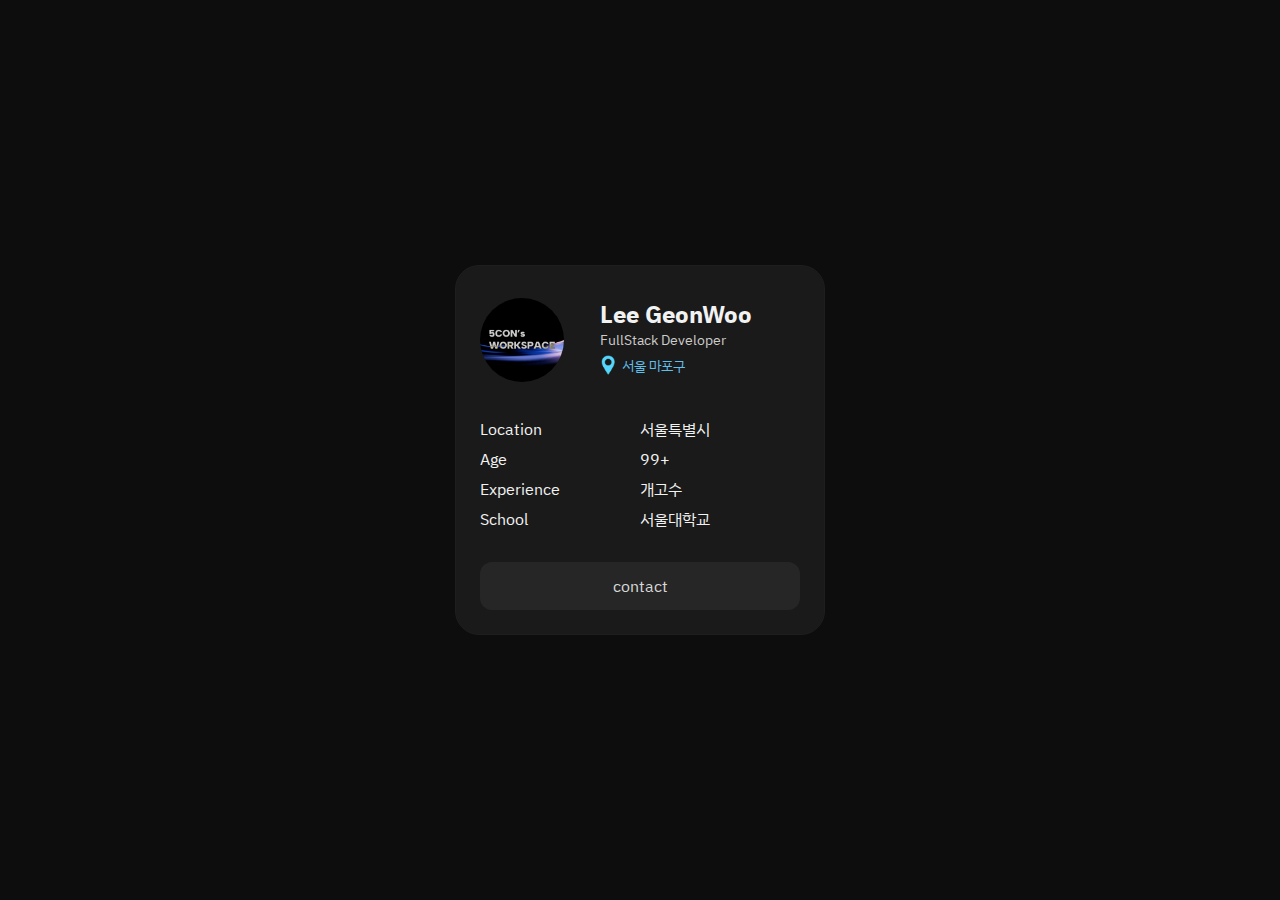
<file: index.html>
<!DOCTYPE html>
<html lang="kr">

<head>
    <meta charset="UTF-8">
    <meta name="viewport" content="width=device-width, initial-scale=1.0">
    <link rel="stylesheet" href="style.css">
    <link rel="stylesheet" href="nstyle.css">
    <style>
        @import url('https://fonts.googleapis.com/css2?family=IBM+Plex+Sans+KR:wght@100;200;300;400;500;600;700&display=swap');
    </style>
    <title>Document</title>
</head>

<body class="color__bg--dark-5">
    <div class="container color__bg--dark-10 corner-4">
        <header class="headInfo">
            <img src="5con_workspace.png" alt="오콘" class="corner-0">
            <div class="nameInfo">
                <h2 class="bold color__text--white-95">Lee GeonWoo</h2>
                <p class="color__text--white-80">FullStack Developer</p>
                <div class="location-contaianer">
                    <img src="location_ic.png" alt="location">
                    <p>서울 마포구</p>
                </div>
            </div>
        </header>

        <section class="details">
            <dl>
                <div class="detail-item">
                    <dt>Location</dt>
                    <dd>서울특별시</dd>
                </div>
                <div class="detail-item">
                    <dt>Age</dt>
                    <dd>99+</dd>
                </div>
                <div class="detail-item">
                    <dt>Experience</dt>
                    <dd>개고수</dd>
                </div>
                <div class="detail-item">
                    <dt>School</dt>
                    <dd>서울대학교</dd>
                </div>
            </dl>
        </section>

        <button class="color__bg--dark-15 color__text--white-85 corner-2 regular">contact</button>
    </div>
</body>

</html>
</file>
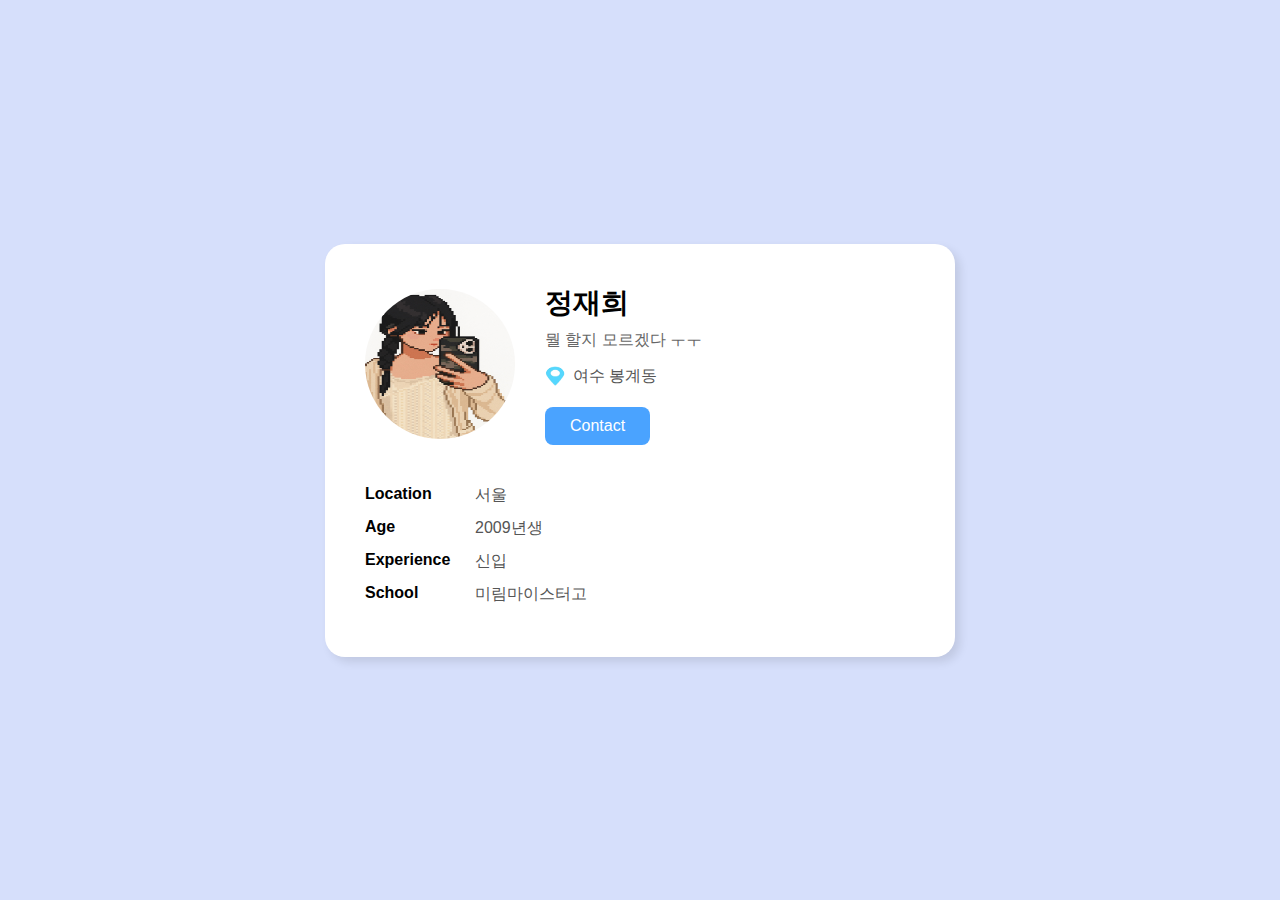
<file: CPU.html>
<!DOCTYPE html>
<html lang="ko">
<head>
    <meta charset="UTF-8">
    <meta name="viewport" content="width=device-width, initial-scale=1.0">
    <title>Profile Card</title>
    <style>
        body {
            background-color: #d6dffb; 
            font-family: 'Pretendard', sans-serif; 
            /* flex를 사용해 프로필 카드를 화면 정중앙에 배치 */
            display: flex;
            justify-content: center; /* 가로 방향 중앙 정렬 */
            align-items: center;    /* 세로 방향 중앙 정렬 */
            height: 100vh;         
            margin: 0;              
        }

        .profile-card {
            width: 550px;
            background-color: white;
            border-radius: 20px; 
            box-shadow: 5px 5px 10px rgba(0, 0, 0, 0.1); /* 카드에 그림자 효과 */
            padding: 40px;
        }
        .profile-header {
            display: flex; 
            align-items: center; 
            margin-bottom: 40px;
        }
        .profile-header img {
            width: 150px;
            height: 150px;
            border-radius: 50%; /* 이미지를 원형 */
            margin-right: 30px; 
        }
        .profile-text {
            text-align: left; 
        }

        .profile-text h1 {
            margin: 0 0 8px 0; /*위, 왼쪽, 오른쪽 여백은 0, 아래쪽 여백 8 */
            font-size: 28px;
            font-weight: 700;
        }

        .profile-text h5 {
            margin: 0 0 15px 0;
            font-size: 16px;
            font-weight: 400; 
            color: #666; 
        }
        .location {
            display: flex;
            align-items: center;
            margin-bottom: 20px;
            font-size: 16px;
            color: #555;
        }
        .location img {
            width: 20px;
            height: 20px;
            margin-right: 8px; /* 아이콘과 텍스트 사이 간격 */
        }

        .contact-btn {
            background-color: #4aa3ff;
            color: white;
            border: none; /* 테두리 제거 */
            padding: 10px 25px; /* 버튼 안쪽 여백 */
            border-radius: 8px;
            cursor: pointer; /* 마우스를 올리면 손가락 모양으로 변경 */
            font-size: 16px;
        }
        .contact-btn:hover {
            background-color: #2e8af7;
        }
        .profile-info {
            text-align: left;
            margin-bottom: 0;
        }
        .profile-info p {
            display: flex; 
            font-size: 16px;
            margin: 0 0 12px 0;
        }
        
        .profile-info strong {
            font-weight: 600;
            color: #000;
            width: 110px;
        }
        .profile-info span {
            color: #555;
        }
    </style>
</head>
<body>
    <section class="profile-card">
        <div class="profile-header">
            <img src="profile.jpg" alt="profile picture">
            <div class="profile-text">
                <h1>정재희</h1>
                <h5>뭘 할지 모르겠다 ㅜㅜ</h5>
                <div class="location">
                    <img src="hw.png" alt="location icon">
                    <span>여수 봉계동</span>
                </div>
                <button class="contact-btn">Contact</button>
            </div>
        </div>
        <div class="profile-info">
            <p><strong>Location</strong> <span>서울</span></p>
            <p><strong>Age</strong> <span>2009년생</span></p>
            <p><strong>Experience</strong> <span>신입</span></p>
            <p><strong>School</strong> <span>미림마이스터고</span></p>
        </div>
    </section>
</body>
</html>
</file>
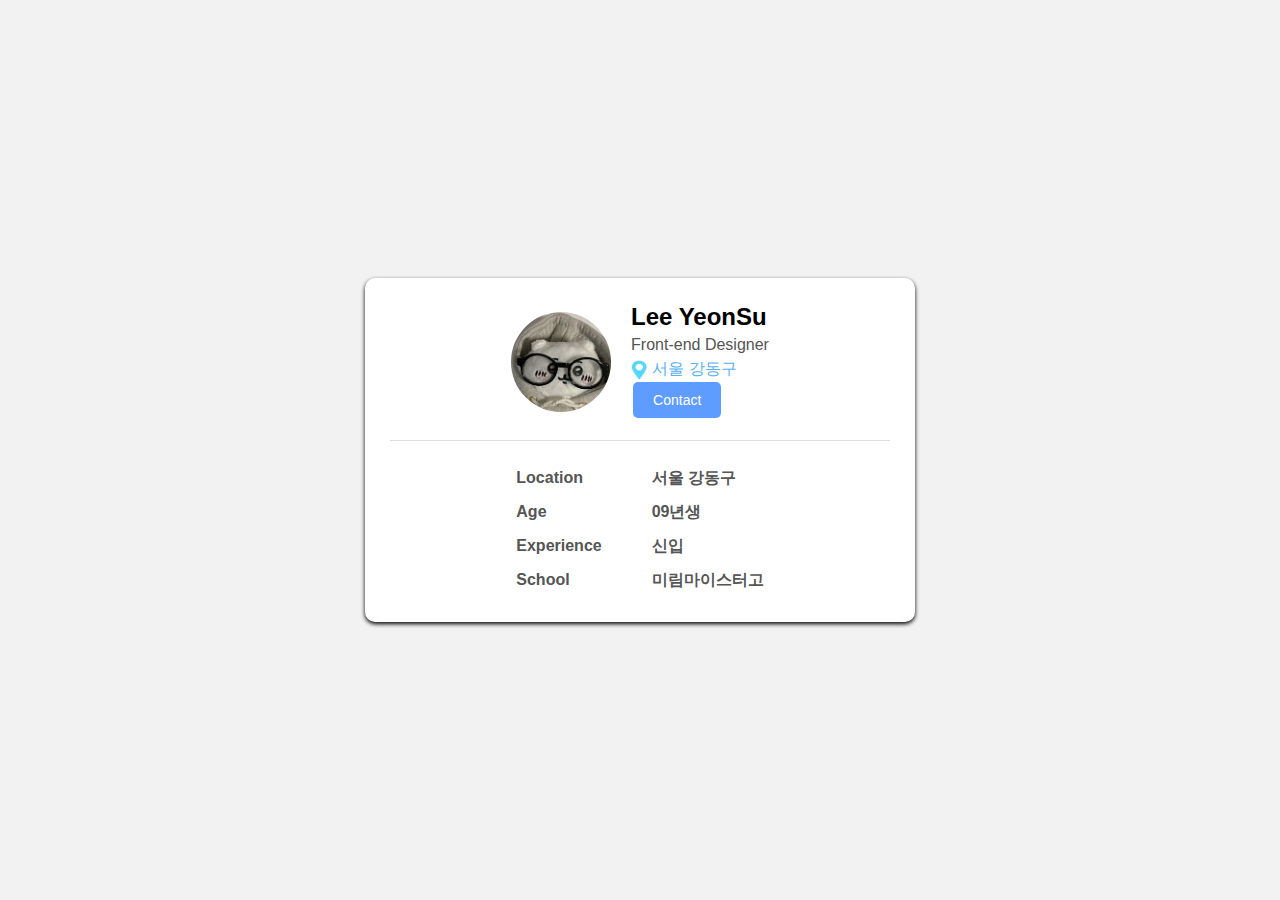
<file: cpu1.html>
<!DOCTYPE html>
<html lang="en">
<head>
    <meta charset="UTF-8">
    <meta name="viewport" content="width=device-width, initial-scale=1.0">
    <title> CPU HomeWork </title>
    <style>
       body {
            background-color:#f2f2f2;
            font-family: Arial;
            display: flex;
            justify-content: center;
            align-items: center;
            margin: 0;
            height: 100vh; 
        }

        .card {
            width:500px;
            background-color:white;
            border-radius:10px;
            box-shadow: 0 2px 4px;
            text-align:center;
            padding: 25px;
        }

        .card-header {
            display:flex;
            align-items:center;
            justify-content: center;
            margin-bottom: 20px;
        }

        .header-section {
            display:flex;
            align-items:center;
            padding-bottom:25px;
        }

        .profile-image {
            width:100px;
            height:100px;
            border-radius:50%;
            object-fit:cover;
            margin-right:20px;
        }

        .main-info {
            text-align:left;
         }

        h2 {
            margin:0;
            font-size:24px;
        }

        .job {
            color:#555;
            margin:5px 0;
        }

        .location-container {
            display:flex;
            align-items:center;
            gap:5px;
            margin-top:0;
            color:#58b0ef
        }

        .location-icon {
            width:16px;
            height:20px;
        }


        .contact-button {
            display:inline-block; 
            background-color:#5e9cff;
            color:white; 
            border:none; 
            margin:2px;
            padding:10px 20px; 
            border-radius:5px; 
            text-decoration:none; 
            cursor:default;
            font-size:14px;
        }

        hr {
            border:0;
            height:1px;
            background-color:#e0e0e0;
            margin:20px 0;
        }

        .info-section {
            display:flex; 
            justify-content:center; 
            gap:50px;
        }

        .info-group p {
            margin:0;
            padding:5px 0; 
            font-size:16px;
            line-height:1.5;
        }

        .info-group {
            text-align:left;
            font-weight:bold; 
            color:#555;
        }
    </style>
</head>
<body>
    <div class="card">
        <div class="card-header">
            <img src="KakaoTalk_20250820_212857675.jpg" alt="프로필 사진" class="profile-image">
            <div class="main-info">
            <h2>Lee YeonSu</h2>
            <p class="job"> Front-end Designer</p>
            <div class="location-container">
                <img src="KakaoTalk_20250820_191517686.png" alt="위치 아이콘" class="location-icon">
                <span class="location-text">서울 강동구</span>
            </div>
            <button class="contact-button">Contact</button>
            </div>
        </div>
        <hr>
        <div class="info-section">
    <div class="info-group">
        <p>Location</p>
        <p>Age</p>
        <p>Experience</p>
        <p>School</p>
    </div>
    <div class="info-group">
        <p>서울 강동구</p>
        <p>09년생</p>
        <p>신입</p>
        <p>미림마이스터고</p>
    </div>
</div>
</body>
</html>
</file>
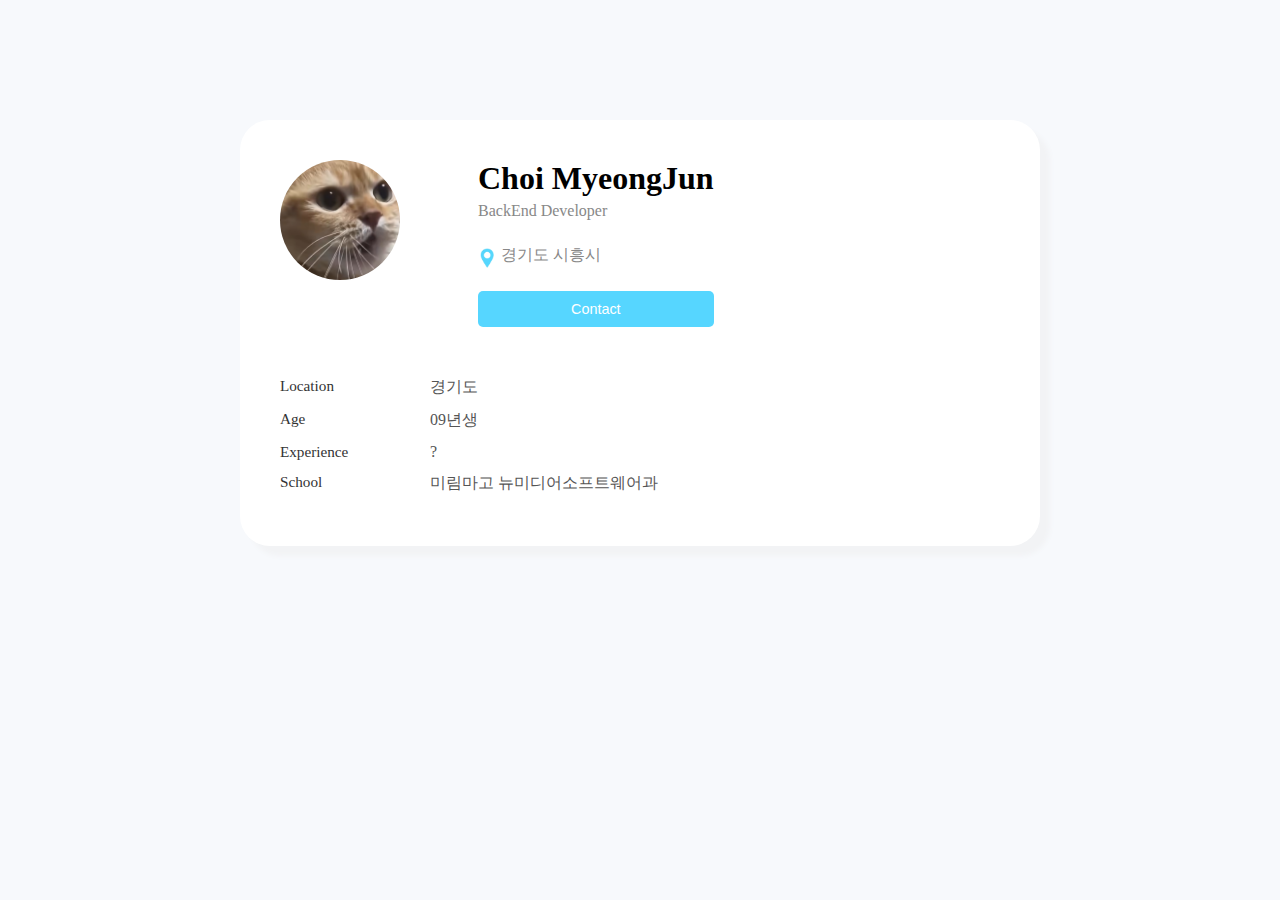
<file: CPU_homework.html>
<!DOCTYPE html>
<html lang="en" style="background-color: #F7F9FC;">

<head>
    <meta charset="UTF-8">
    <meta http-equiv="X-UA-Compatible" content="IE=edge">
    <meta name="viewport" content="width=device-width, initial-scale=1.0">
    <title>homework</title>
    <style>
        .box {
            background-color: #FFFFFF;
            width: 800px;
            margin: 120px auto;
            padding: 40px;
            border-radius: 30px;
            box-shadow: 10px 10px 5px #F2F3F5;
            box-sizing: border-box;
        }

        .profile {
            display: flex;
            align-items: flex-start;
            margin-bottom: 50px;
        }

        .circle {
            background-color: #AAACB1;
            border-radius: 50%;
            width: 120px;
            height: 120px;
            background-image: url('./img/고양이\ 얼빡.png');
            background-size: cover;
            background-position: center;
            margin-right: 30px;
            flex-shrink: 0;
        }

         .contact-button {
            background-color: #56D6FF; 
            color: white;
            padding: 10px 20px;
            border: none;
            border-radius: 5px;
            cursor: pointer;
            font-size: 0.9em;
         }

        .boxbox {
            display: flex;
            flex-direction: column;
            justify-content: center;
            margin-left: 48px;
        }

        .boxbox h1 {
            margin: 0;
        }

        .boxbox p {
            margin: 5px 0 10px 0;
            color: #888;
        }

        .location-box {
            display: flex;
            margin-top: 10px;
            align-items: center;
            margin-bottom: 15px;
        }

        .location {
            width: 20px;
            height: 20px;
            margin-right: 5px;
            vertical-align: middle;
        }

        .house {
            color: #56D6FF;
            font-size: 16px;
        }

        .location-box img {
            height: 20px;
            width: 18px;
            object-fit: contain;
        }

        .info-row {
            display: flex;
            margin-bottom: 12px;
        }

        .info-location {
            width: 150px;
            font-weight: normal;
            color: #333;
            font-size: 0.95em;
        }

        .info-value {
            flex-grow: 1;
            text-align: left;
            color: #555;
        }
    </style>
</head>

<body>
    <div class="box">
        <div class="profile">
            <div class="circle"></div>
            <div class="boxbox">
                <h1>Choi MyeongJun</h1>
                <p>BackEnd Developer</p>
                <div class="location-box">
                    <img class="location" src="./img/KakaoTalk_20250820_191517686.png">
                    <p class="house">경기도 시흥시</p>
                </div>
                <button class="contact-button">Contact</button>
            </div>
        </div>

        <div class="info-row">
            <span class="info-location">Location</span>
            <span class="info-value">경기도</span>
        </div>
        <div class="info-row">
            <span class="info-location">Age</span>
            <span class="info-value">09년생</span>
        </div>
        <div class="info-row">
            <span class="info-location">Experience</span>
            <span class="info-value">?</span>
        </div>
        <div class="info-row">
            <span class="info-location">School</span>
            <span class="info-value">미림마고 뉴미디어소프트웨어과</span>
        </div>
    </div>
</body>
</body>

</html>
</file>
<file: style.css>
@charset "UTF-8";

/* 리셋 css */
* {
  margin: 0;
  padding: 0;
  border: 0;
  list-style-type: none;
  text-decoration: none;
  font-family: "IBM Plex Sans KR", sans-serif;
  font-weight: 400;
  color: #111111;
}

.box {
  width: 100px;
  height: 100px;
  border-radius: 12%;
}

.thin {
  font-weight: 100;
}

.extralight {
  font-weight: 200;
}

.light {
  font-weight: 300;
}

.regular {
  font-weight: 400;
}

.medium {
  font-weight: 500;
}

.semibold {
  font-weight: 600;
}

.bold {
  font-weight: 700;
}

.color__text--dark-0 {
  color: hsl(0, 0%, 0%);
}

.color__text--dark-5 {
  color: hsl(0, 0%, 5%);
}

.color__text--dark-10 {
  color: hsl(0, 0%, 10%);
}

.color__text--dark-15 {
  color: hsl(0, 0%, 15%);
}

.color__text--dark-20 {
  color: hsl(0, 0%, 20%);
}

.color__text--dark-25 {
  color: hsl(0, 0%, 25%);
}

.color__text--dark-30 {
  color: hsl(0, 0%, 30%);
}

.color__text--white-100 {
  color: hsl(0, 0%, 100%);
}

.color__text--white-95,
* {
  color: hsl(0, 0%, 95%);
}

.color__text--white-90 {
  color: hsl(0, 0%, 90%);
}

.color__text--white-85 {
  color: hsl(0, 0%, 85%);
}

.color__text--white-80 {
  color: hsl(0, 0%, 80%);
}

.color__text--white-75 {
  color: hsl(0, 0%, 75%);
}

.color__text--white-70 {
  color: hsl(0, 0%, 70%);
}

.color__bg--dark-0 {
  background-color: hsl(0, 0%, 0%);
}

.color__bg--dark-5 {
  background-color: hsl(0, 0%, 5%);
}

.color__bg--dark-10 {
  background-color: hsl(0, 0%, 10%);
}

.color__bg--dark-15 {
  background-color: hsl(0, 0%, 15%);
}

.color__bg--dark-20 {
  background-color: hsl(0, 0%, 20%);
}

.color__bg--dark-25 {
  background-color: hsl(0, 0%, 25%);
}

.color__bg--dark-30 {
  background-color: hsl(0, 0%, 30%);
}

.color__bg--white-100 {
  background-color: hsl(0, 0%, 100%);
}

.color__bg--white-95 {
  background-color: hsl(0, 0%, 95%);
}

.color__bg--white-90 {
  background-color: hsl(0, 0%, 90%);
}

.color__bg--white-85 {
  background-color: hsl(0, 0%, 85%);
}

.color__bg--white-80 {
  background-color: hsl(0, 0%, 80%);
}

.color__bg--white-75 {
  background-color: hsl(0, 0%, 75%);
}

.color__bg--white-70 {
  background-color: hsl(0, 0%, 70%);
}

.corner-1 {
  border-radius: 8px;
}

.corner-2 {
  border-radius: 12px;
}

.corner-3 {
  border-radius: 16px;
}

.corner-4 {
  border-radius: 24px;
}

.corner-5 {
  border-radius: 32px;
}

.corner-6 {
  border-radius: 36px;
}

.corner-0 {
  border-radius: 50%;
}

/*# sourceMappingURL=style.css.map */
</file>
<file: nstyle.css>
.container {
  padding: 32px 24px;
  position: absolute;
  top: 50%;
  left: 50%;
  transform: translate(-50%, -50%);
  border: 1px solid #1e1e1e;
}

.container .headInfo {
  display: flex;
  gap: 36px;
}

.container .headInfo img {
  width: 84px;
  height: 100%;
}

.container .headInfo .nameInfo p {
  font-size: 14px;
}

.container .headInfo .nameInfo .location-contaianer {
  margin-top: 6px;
  display: flex;
  gap: 6px;
}

.container .headInfo .nameInfo .location-contaianer img {
  margin-top: 8px;
  width: 16px;
  height: 20px;
  -o-object-fit: contain;
  object-fit: contain;
  margin: auto 0;
}

.container .headInfo .nameInfo .location-contaianer p {
  margin: auto 0;
  color: hsl(199, 76%, 65%);
}

.details {
  margin-top: 36px;
}

.details dl:last-child {
  margin: 0;
}

.details div {
  display: flex;
  margin-bottom: 8px;
}

.details div dt {
  width: 160px;
}

.details div dd {
  width: 160px;
}

button {
  margin-top: 24px;
  margin-bottom: -8px;
  width: 100%;
  height: 48px;
  font-size: 16px;
  transition: all 0.3s;
}

button:hover {
  cursor: pointer;
  background-color: hsl(0, 0%, 20%);
}

/*# sourceMappingURL=nstyle.css.map */
</file>
